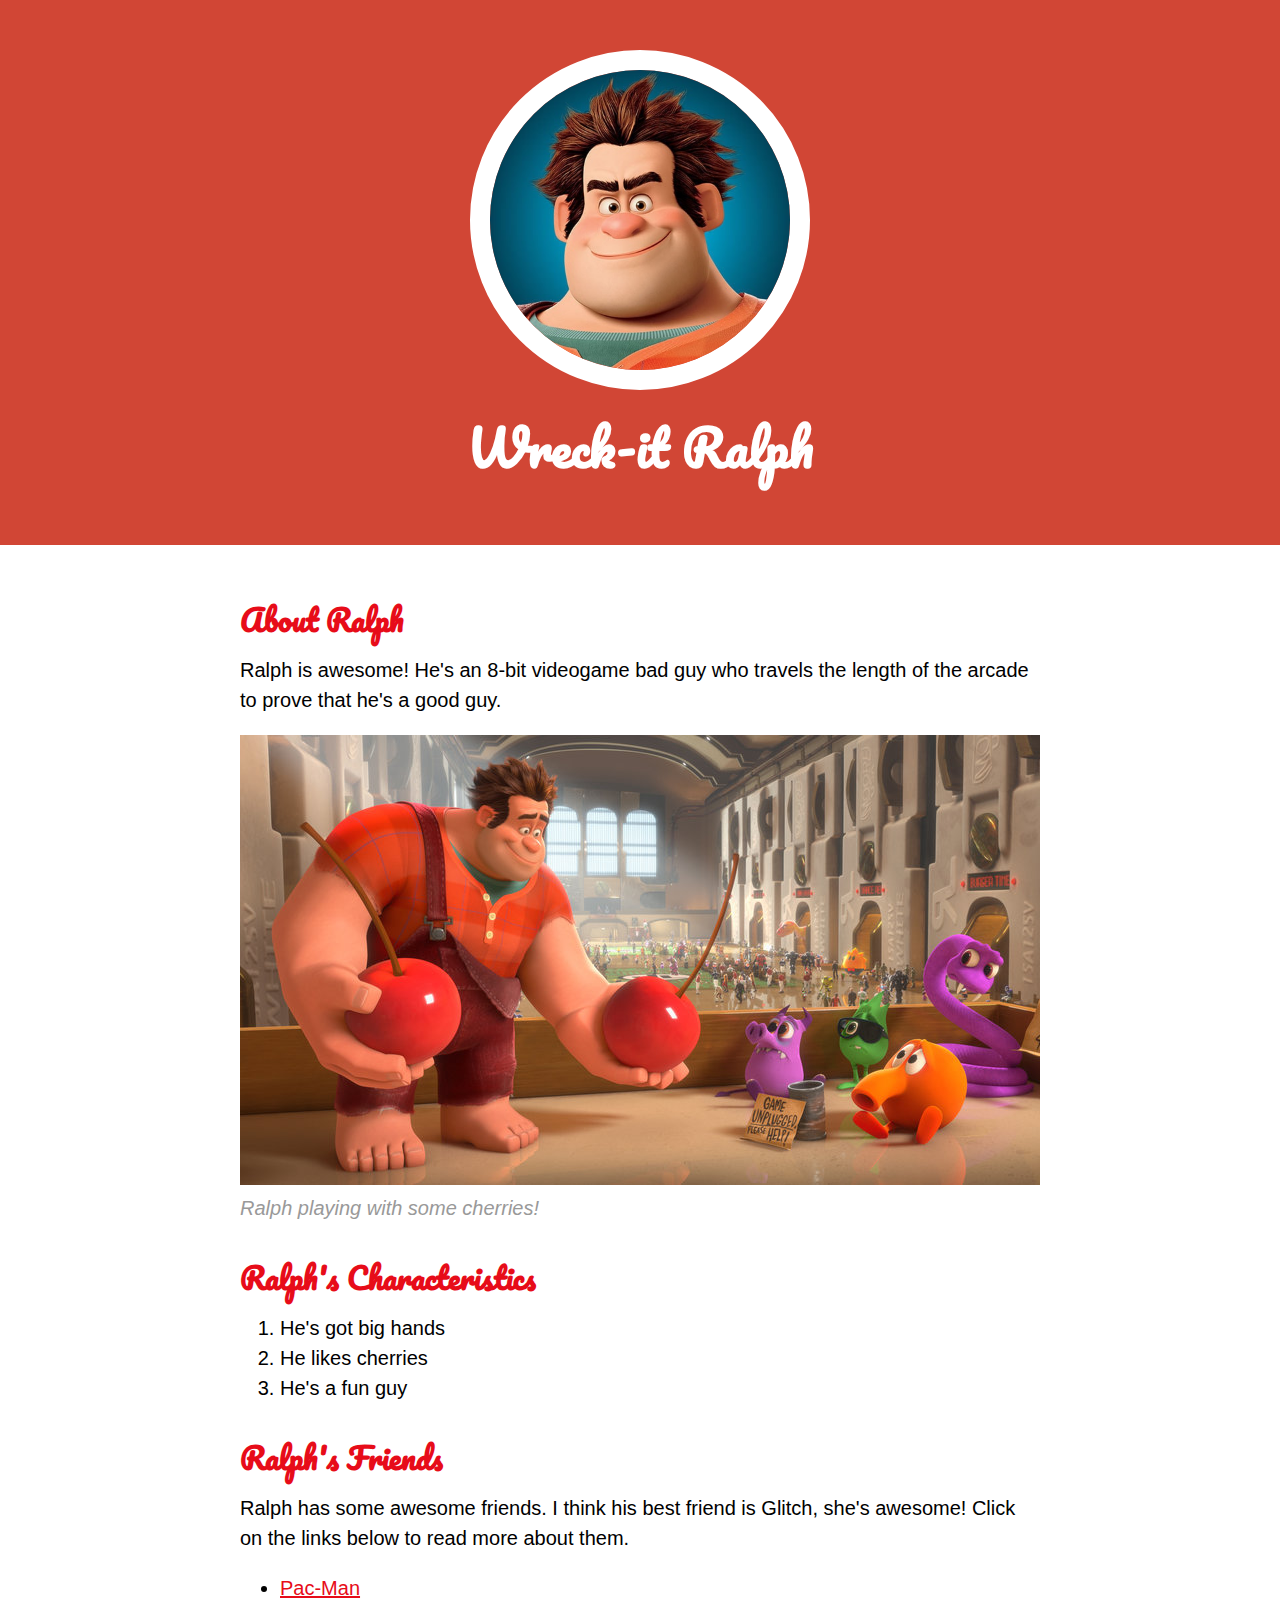
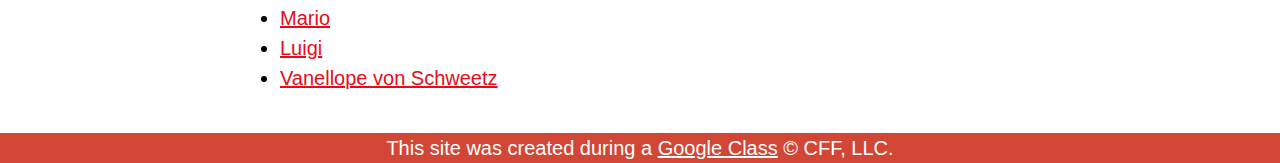
<file: index.html>
<!DOCTYPE html>
<html>
<head>
	<title>Wreck-it Ralph</title>
	<link rel="icon" href="img/ralph-avatar.jpeg">
	<link href="https://fonts.googleapis.com/css2?family=Pacifico&display=swap" rel="stylesheet">
	<link rel="stylesheet" type="text/css" href="css/hero.css">
</head>
<body>
	<!-- header element -->
	<header>
		<img src="img/ralph-avatar.jpeg">
		<h1>Wreck-it Ralph</h1>
	</header>

	<!-- main element -->
	<main>
		<h2>About Ralph</h2>
		<p>Ralph is awesome! He's an 8-bit videogame bad guy who travels the length of the arcade to prove that he's a good guy.</p>
		<img src="img/ralph-big.jpeg">
		<p class="caption">Ralph playing with some cherries!</p>
		
		<!-- Characteristics -->
		<h2>Ralph's Characteristics</h2>
		<ol>
			<li>He's got big hands</li>
			<li>He likes cherries</li>
			<li>He's a fun guy</li>
		</ol>
		
		<!-- Friends -->
		<h2>Ralph's Friends</h2>
		<p>Ralph has some awesome friends. I think his best friend is Glitch, she's awesome! Click on the links below to read more about them.</p>
		<ul>
			<li><a target="_blank" href="https://en.wikipedia.org/wiki/Pac-Man">Pac-Man</a></li>
			<li><a target="_blank" href="https://en.wikipedia.org/wiki/Mario">Mario</a></li>
			<li><a target="_blank" href="https://en.wikipedia.org/wiki/Luigi">Luigi</a></li>
			<li><a target="_blank" href="https://disney.fandom.com/wiki/Vanellope_von_Schweetz">Vanellope von Schweetz</a></li>
		</ul>
	</main>

	<!-- Footer element -->
	<footer>
		<p>This site was created during a <a href="https://google.com">Google Class</a> &copy; CFF, LLC.</p>
	</footer>

</body>
</html>
</file>
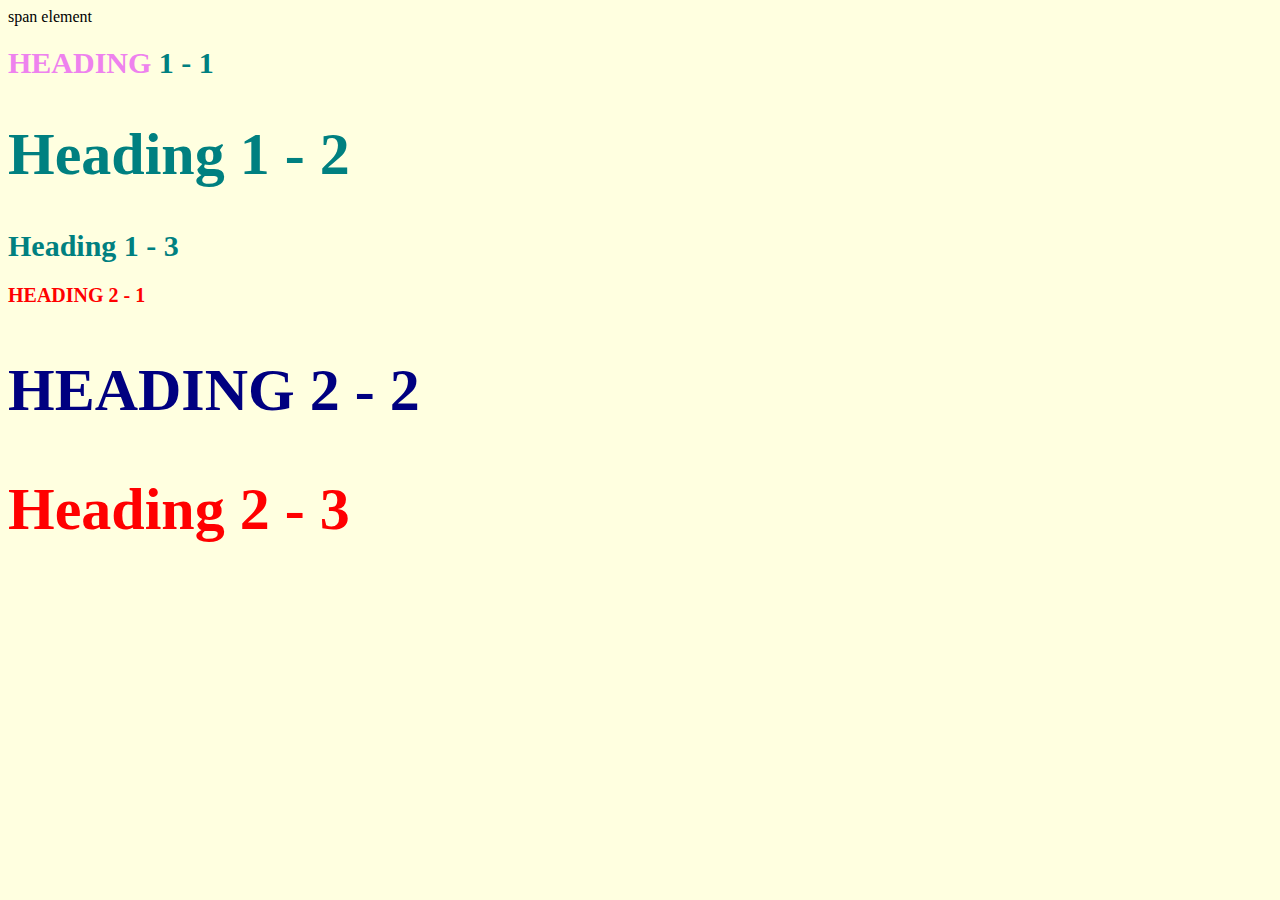
<file: style-test.html>
<!DOCTYPE html>
<html>
<head>
	<title>Style test</title>
	<link rel="stylesheet" type="text/css" href="css/test.css">
</head>
<body>
	<span>span element</span>
	<h1 class="uppercase"><span>Heading</span> 1 - 1</h1>
	<h1 class="big">Heading 1 - 2</h1>
	<h1>Heading 1 - 3</h1>
	<h2 class="uppercase">Heading 2 - 1</h2>
	<h2 class="big uppercase">Heading 2 - 2</h2>
	<h2 class="big">Heading 2 - 3</h2>

</body>
</html>
</file>
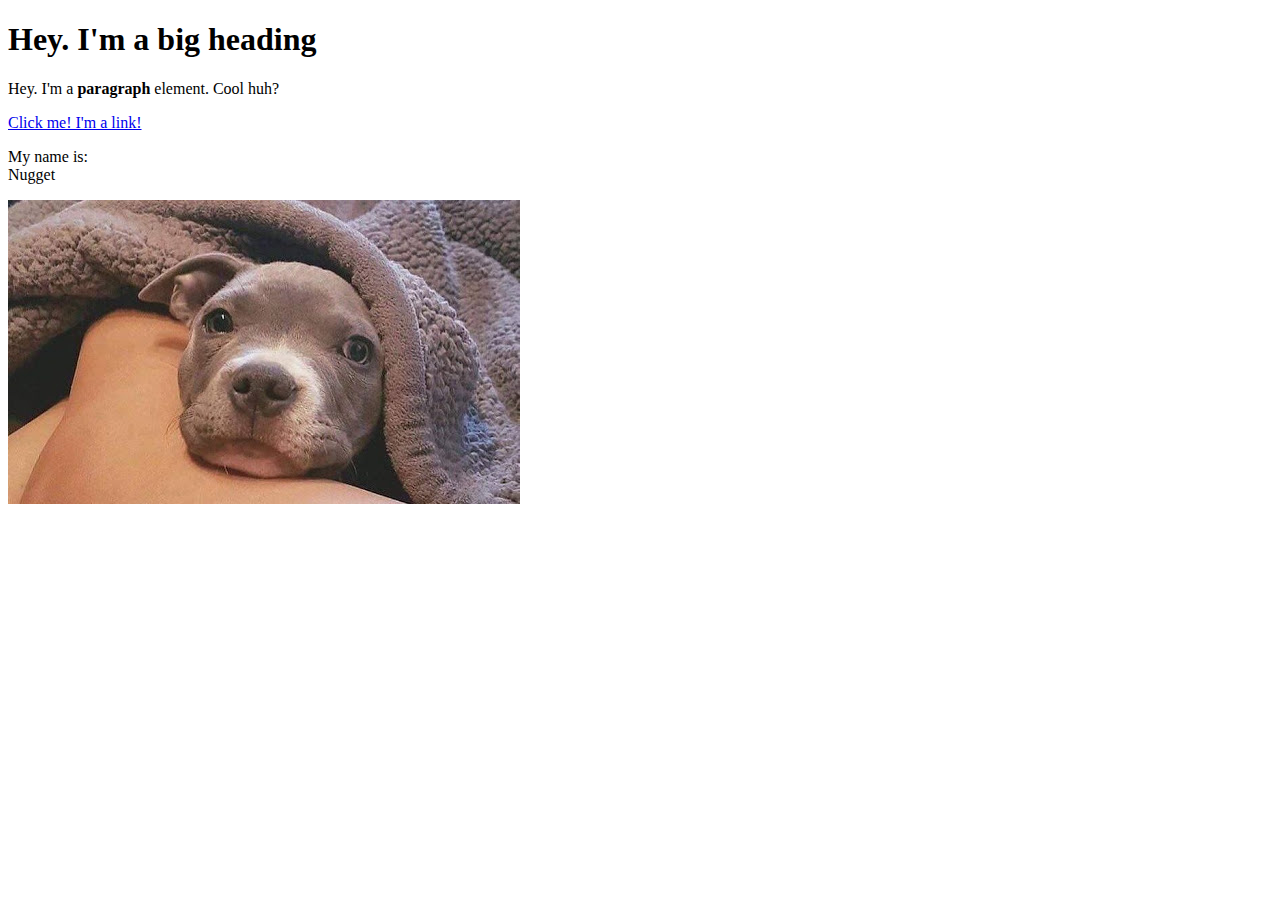
<file: test.html>
<!DOCTYPE html>
<html>
<head>
	<title>Test page</title>
</head>
<body>
	<h1>Hey. I'm a big heading</h1>
	<p>Hey. I'm a <b>paragraph</b> element. Cool huh?</p>
	<a href="https://google.com" target="_blank" title="Let's go to Google">Click me! I'm a link!</a>
	<p>My name is:<br>
	Nugget</p>
	<img src="img/cat.jpeg">
</body>
</html>
</file>
<file: css/hero.css>
body{
	margin: 0;
	font-family: Helvetica, Arial, Sans-serif;
	font-size: 20px;
	line-height: 30px;
}

header{
	background-color: #d14635;
	text-align: center;
	padding-top: 50px;
	padding-bottom: 50px;
}

h1, h2{
	font-family: 'Pacifico', cursive;
}

/* header styles*/

header h1{
	color: white;
	font-size: 50px;
}

header img{
	border-radius: 170px;
    width: 300px;
    border: 20px solid white;
}

main{
	max-width: 800px;
	margin: 0 auto;
	padding: 20px;
}

main img{
	max-width: 100%;
}

h2{
	font-size: 30px;
	color: #e70c19;
	margin: 40px 0 10px;
}

a{
	color: #e70c19;
}

a:hover{
	color: white;
	background-color: #483a94;
}

footer {
	background-color: #d14635;
	text-align: center;
	color: white;
	padding: 0 50px;
}

footer p{
	margin: 0;
}

footer a{
	color: white;
}

footer a:hover{
	opacity: .5;
	background-color: transparent;
}

p.caption{
	color: #999999;
	font-style: italic;
	margin-top: 0;
}
</file>
<file: css/test.css>
body{
	background: lightyellow
}

h1{
font-size:30px;
color: teal;
}

h2{
color:red;
font-size: 20px;
}

.big{
font-size: 60px;
}

.uppercase{
text-transform: uppercase;
}

.big.uppercase{
color: navy;
}

h1 span{
color: violet;
}
</file>
